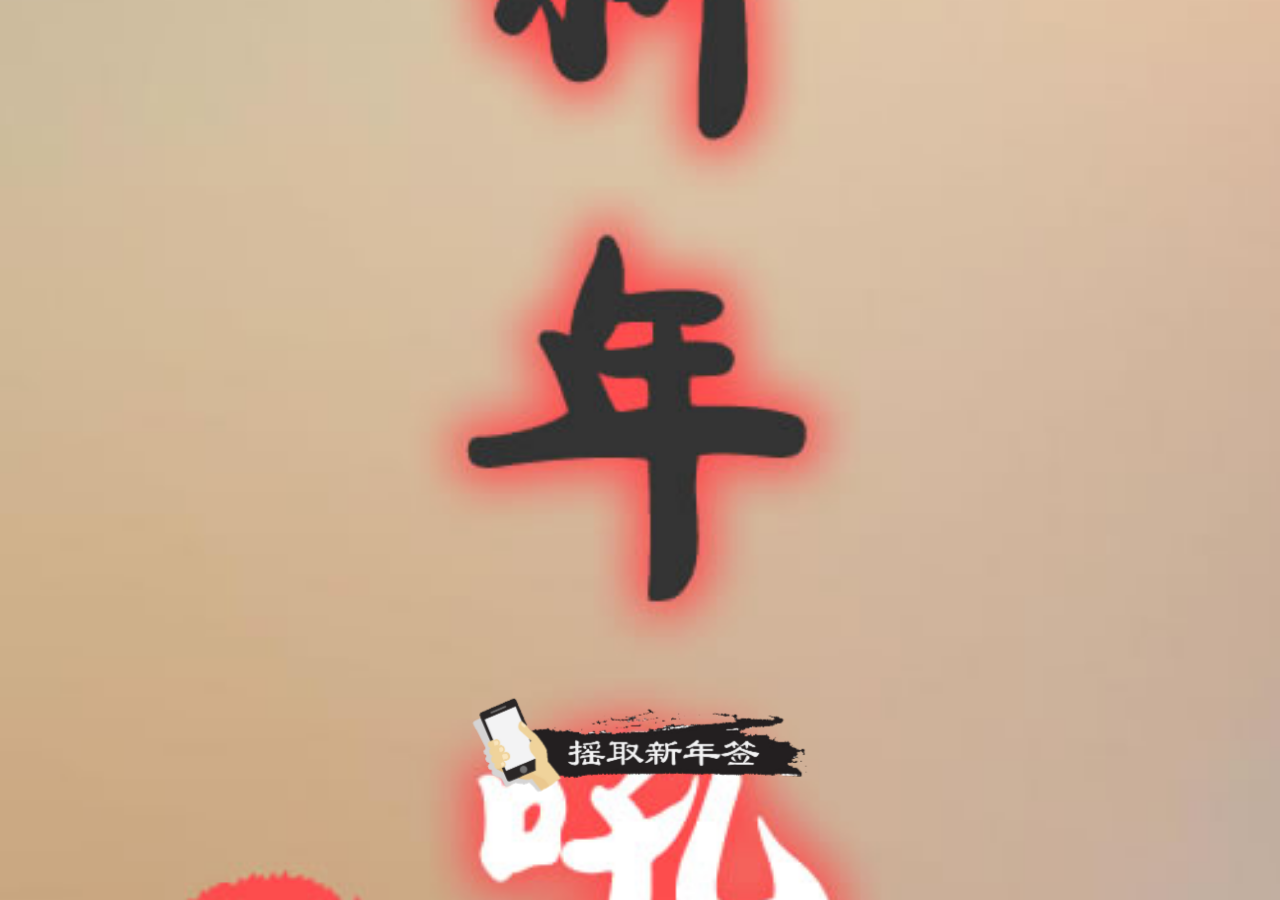
<file: pray/index.html>
<!DOCTYPE html>
<html xmlns="http://www.w3.org/1999/xhtml">
<head>
    <title>2016丙申猴，为自己摇枚新年签！</title>
   <style>
   @keyframes play {
	100%{
		background-position: -737px -2px;
	}
}
@-webkit-keyframes play {
	100%{
		background-position: -737px -2px;
	}
}
.sprite {
	width:145px;
	height:300px;
	display:inline-block;
	overflow:hidden;
	background-repeat: no-repeat;
	background-image:url(234.png);
	background-position: -2px -2px;
	animation: play 0.8s steps(5) infinite;
	-webkit-animation: play 0.8s steps(5) infinite;
}
.preload {
	background-position: 9999px 9999px;
	width: 1px;
	height: 1px;
	display: none;
}

body {
	background: url(bg.jpg) no-repeat center;
	background-size: cover;
}
html, body{
	margin: 0;
	width: 100%;
	height: 100%;
}
.do {
	background: url(button.png) no-repeat center;
	background-size: contain;
	width: 100%;
	height: 15%;
	margin: 0 auto;
	position: fixed;
	bottom: 10%;
	text-align: center;
	color: #666;
	line-height: 180px;
	cursor: pointer;
}

.cover {
	background: url(share.png) top right no-repeat;
	background-size: 50%;
	background-color: rgba(0, 0, 0, 0.7);
	position: fixed;
	width: 100%;
	height: 100%;
	top: 0;
	left: 0;
	display: none;
}

.decode .inner {
	width: 100%;
	height: 100%;
	background: url(decode.png) center no-repeat;
	background-size: 80%;
}

.item {
	width: 100%;
	text-align: center;
	padding-top: 20%;
}
   </style>
    <meta http-equiv="Content-Type" content="text/html; charset=utf-8" />
    <meta name="viewport" content="width=device-width, initial-scale=1, maximum-scale=1">
</head>
<body>
	<div style="display:none">
		<img src="thumbnail.gif">
		<p>这是对过去的感悟和对新年的祈望，希望它能为你带来好运…………………………</p>
	</div>
    <div class="do"></div>
    <div class="cover result">
        <div class="item">
            <div class="sprite a1"></div>
        </div>
    </div>
    <div class="cover decode">
        <div class="inner"></div>
    </div>
    <script src="zepto.min.js"></script>
    <script src="index.js"></script>
    

</body>
</html>
</file>
